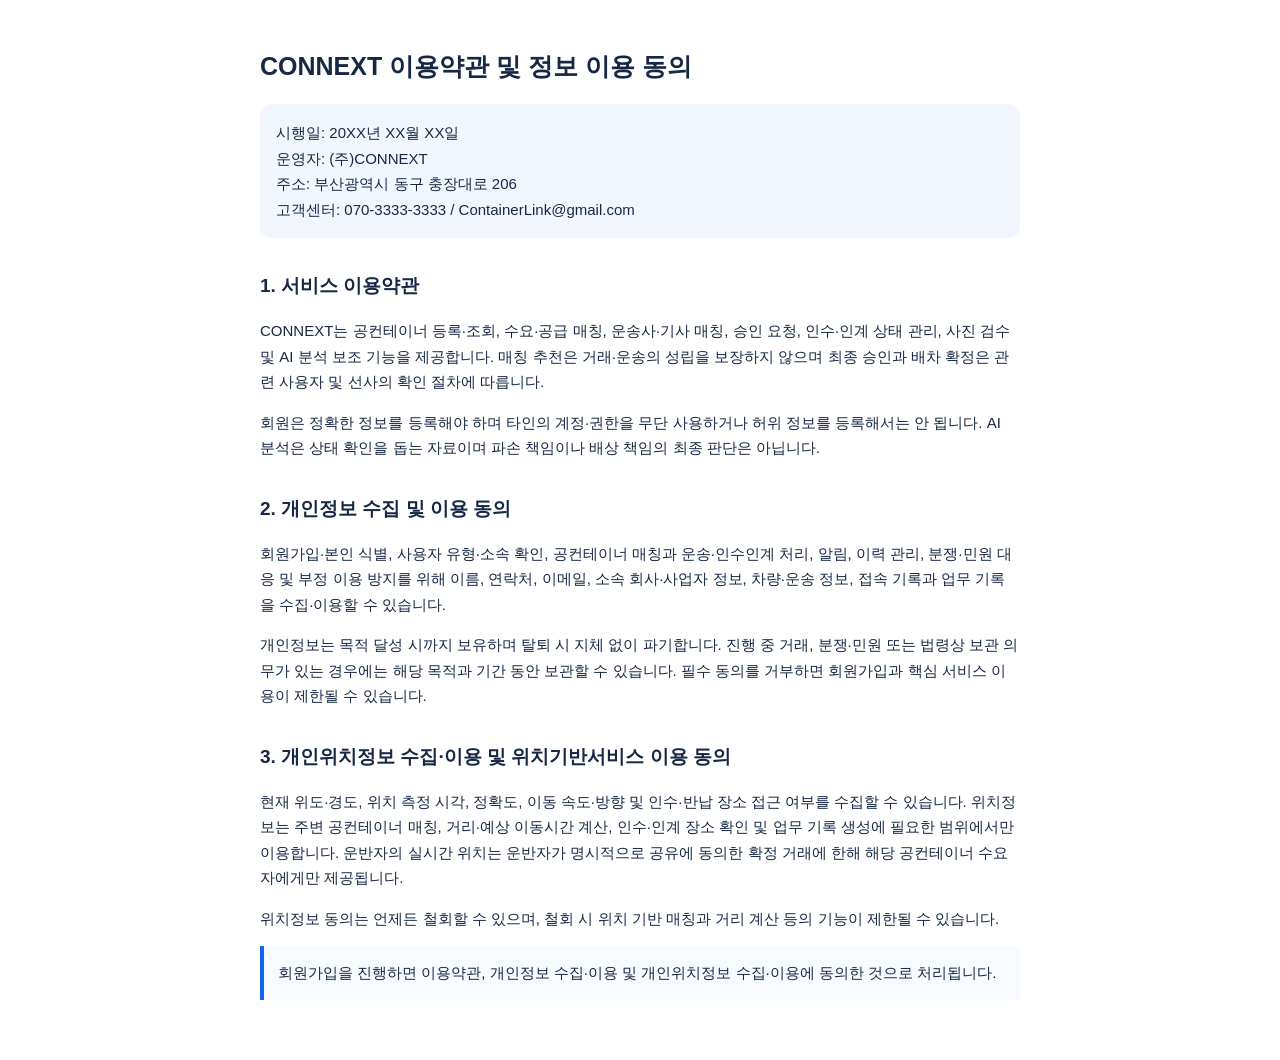
<file: terms.html>
﻿<!doctype html><html lang="ko"><meta charset="utf-8"><meta name="viewport" content="width=device-width,initial-scale=1"><title>이용약관 및 정보 이용 동의</title><style>body{max-width:760px;margin:auto;padding:28px 20px 60px;color:#182844;font:15px/1.7 Arial,"Noto Sans KR",sans-serif}h1{font-size:25px}h2{margin-top:32px;font-size:19px}.box{padding:16px;border-radius:12px;background:#f2f7ff}.note{padding:14px;border-left:4px solid #1265f5;background:#f7faff}</style><body><h1>CONNEXT 이용약관 및 정보 이용 동의</h1><div class="box">시행일: 20XX년 XX월 XX일<br>운영자: (주)CONNEXT<br>주소: 부산광역시 동구 충장대로 206<br>고객센터: 070-3333-3333 / ContainerLink@gmail.com</div><h2>1. 서비스 이용약관</h2><p>CONNEXT는 공컨테이너 등록·조회, 수요·공급 매칭, 운송사·기사 매칭, 승인 요청, 인수·인계 상태 관리, 사진 검수 및 AI 분석 보조 기능을 제공합니다. 매칭 추천은 거래·운송의 성립을 보장하지 않으며 최종 승인과 배차 확정은 관련 사용자 및 선사의 확인 절차에 따릅니다.</p><p>회원은 정확한 정보를 등록해야 하며 타인의 계정·권한을 무단 사용하거나 허위 정보를 등록해서는 안 됩니다. AI 분석은 상태 확인을 돕는 자료이며 파손 책임이나 배상 책임의 최종 판단은 아닙니다.</p><h2>2. 개인정보 수집 및 이용 동의</h2><p>회원가입·본인 식별, 사용자 유형·소속 확인, 공컨테이너 매칭과 운송·인수인계 처리, 알림, 이력 관리, 분쟁·민원 대응 및 부정 이용 방지를 위해 이름, 연락처, 이메일, 소속 회사·사업자 정보, 차량·운송 정보, 접속 기록과 업무 기록을 수집·이용할 수 있습니다.</p><p>개인정보는 목적 달성 시까지 보유하며 탈퇴 시 지체 없이 파기합니다. 진행 중 거래, 분쟁·민원 또는 법령상 보관 의무가 있는 경우에는 해당 목적과 기간 동안 보관할 수 있습니다. 필수 동의를 거부하면 회원가입과 핵심 서비스 이용이 제한될 수 있습니다.</p><h2>3. 개인위치정보 수집·이용 및 위치기반서비스 이용 동의</h2><p>현재 위도·경도, 위치 측정 시각, 정확도, 이동 속도·방향 및 인수·반납 장소 접근 여부를 수집할 수 있습니다. 위치정보는 주변 공컨테이너 매칭, 거리·예상 이동시간 계산, 인수·인계 장소 확인 및 업무 기록 생성에 필요한 범위에서만 이용합니다. 운반자의 실시간 위치는 운반자가 명시적으로 공유에 동의한 확정 거래에 한해 해당 공컨테이너 수요자에게만 제공됩니다.</p><p>위치정보 동의는 언제든 철회할 수 있으며, 철회 시 위치 기반 매칭과 거리 계산 등의 기능이 제한될 수 있습니다.</p><div class="note">회원가입을 진행하면 이용약관, 개인정보 수집·이용 및 개인위치정보 수집·이용에 동의한 것으로 처리됩니다.</div></body></html>
</file>
